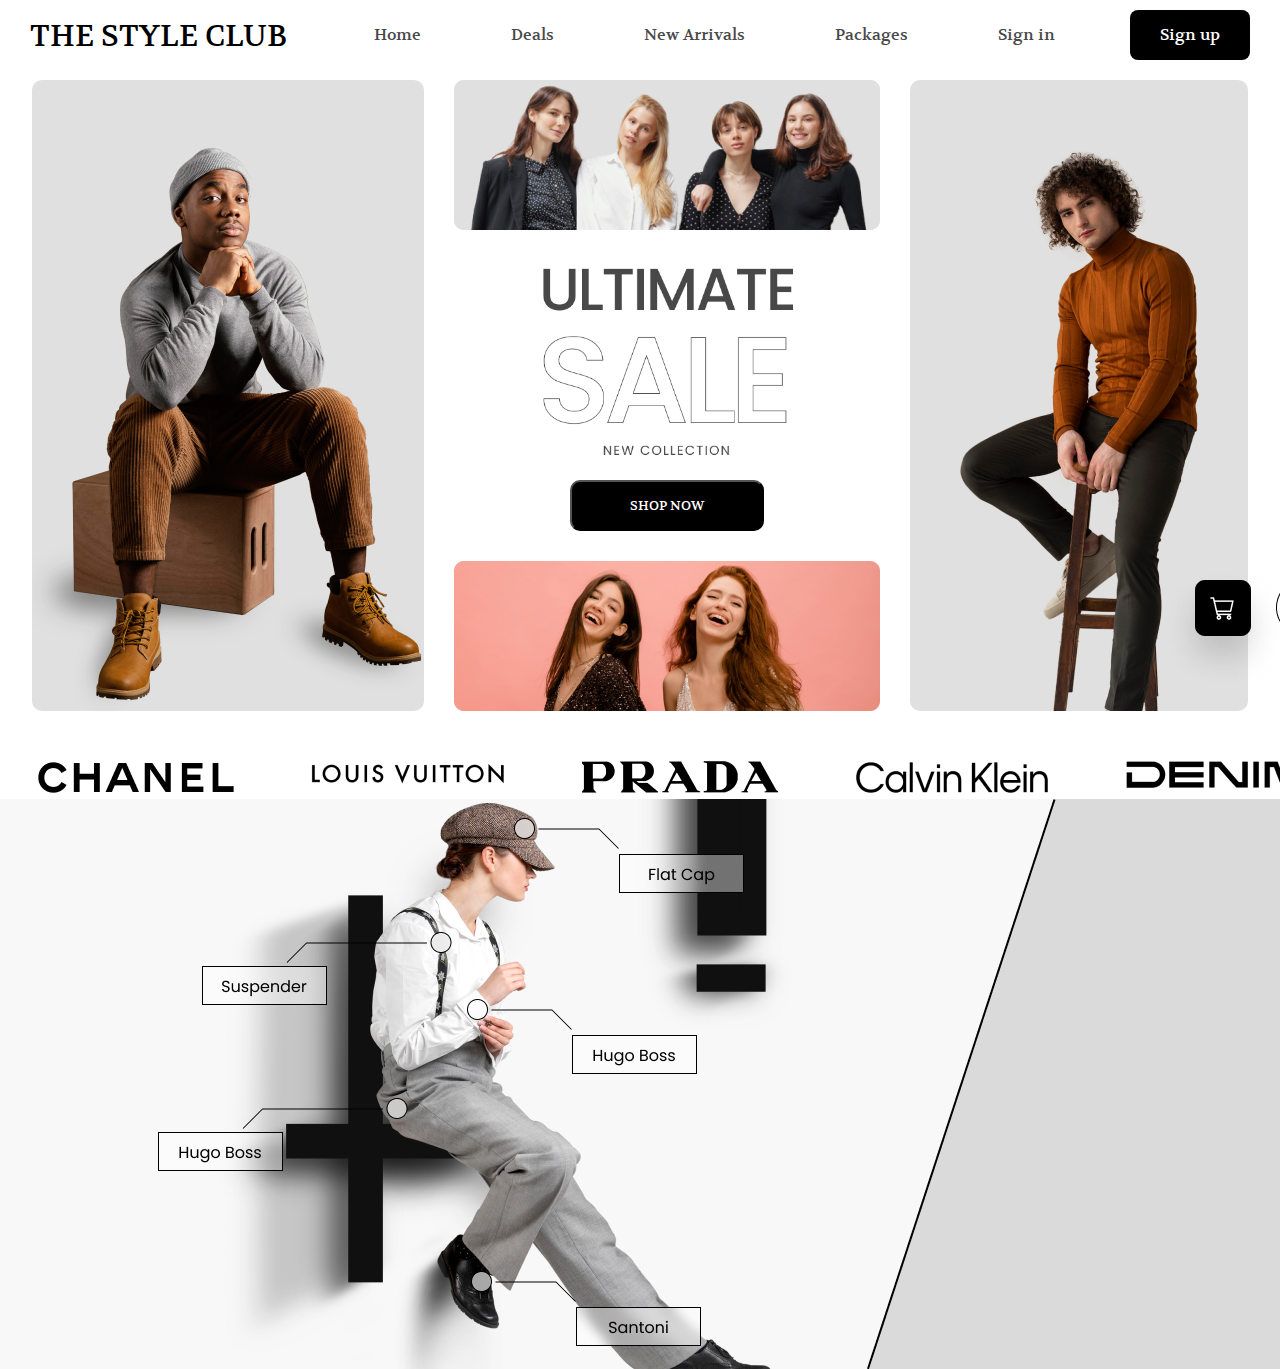
<file: index.html>
<!DOCTYPE html>
<html lang="en">
  <head>
    <meta charset="UTF-8" />
    <meta name="viewport" content="width=device-width, initial-scale=1.0" />
    <title>Document</title>
    <link rel="stylesheet" href="style.css" />
    <link rel="preconnect" href="https://fonts.googleapis.com" />
    <link rel="preconnect" href="https://fonts.gstatic.com" crossorigin />
    <link
      href="https://fonts.googleapis.com/css2?family=Poppins:ital,wght@0,100;0,200;0,300;0,400;0,500;0,600;0,700;0,800;0,900;1,100;1,200;1,300;1,400;1,500;1,600;1,700;1,800;1,900&family=Volkhov:ital,wght@0,400;0,700;1,400;1,700&display=swap"
      rel="stylesheet"
    />
  </head>
  <body>
    <nav>
      <div class="brand-name"><a href="">THE STYLE CLUB</a></div>
      <div>
        <ul>
          <li><a href="">Home</a></li>
          <li><a href="deals.html">Deals</a></li>
          <li><a href="">New Arrivals</a></li>
          <li><a href="">Packages</a></li>
          <li><a href="">Sign in</a></li>
          <li class="signup-nav"><a href="">Sign up</a></li>
        </ul>
      </div>
    </nav>
    <div class="grid">
      <div class="box-cont">
        <div class="box box1"><img src="Assets/box1-img.png" alt="" /></div>
        <div class="box box2"><img src="Assets/box2-img.png" alt="" /></div>
        <div class="box box3">
          <img src="Assets/box3-img.png" alt="" /> <button>SHOP NOW</button>
        </div>
        <div class="box box4"><img src="Assets/box4-img.png" alt="" /></div>
        <div class="box box5"><img src="Assets/box5-img.png" alt="" /></div>
      </div>
    </div>
    <div class="float-btn">
        <div><a href=""><img src="Assets/Cart.png" alt=""></a></div>
        <div><a href=""><img src="Assets/scroll.png" alt=""></a></div>
      </div>
    <div class="brands">
        <ul>
            <li><a href=""><img src="Assets/Chanel.png" alt=""></a></li>
            <li><a href=""><img src="Assets/Louis Vuition.png" alt=""></a></li>
            <li><a href=""><img src="Assets/Prada.png" alt=""></a></li>
            <li><a href=""><img src="Assets/Calvin Klein.png" alt=""></a></li>
            <li><a href=""><img src="Assets/Denim.png" alt=""></a></li>
        </ul>
      </div>
      <div class="Peaky-Blinders"></div>
  </body>
</html>
</file>
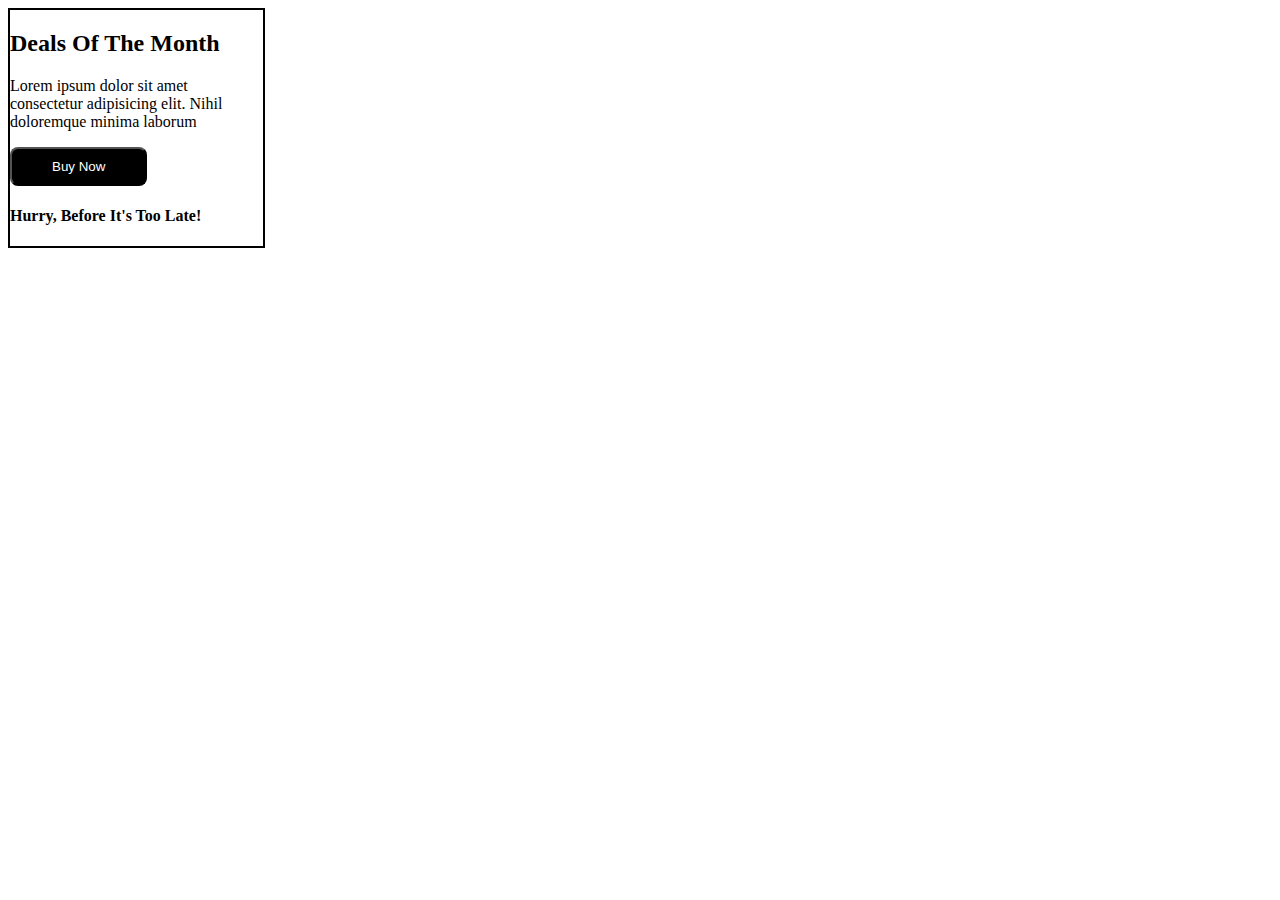
<file: deals.html>
<!DOCTYPE html>
<html lang="en">
<head>
    <meta charset="UTF-8">
    <meta name="viewport" content="width=device-width, initial-scale=1.0">
    <title>Deals</title>
    <link rel="stylesheet" href="deals.css">
</head>
<body>
    <div class="deal-time">
        <h2>Deals Of The Month</h2>
        <p>Lorem ipsum dolor sit amet consectetur adipisicing elit. Nihil doloremque minima laborum</p>
        <button><a href="">Buy Now</a></button>
        <h4>Hurry, Before It's Too Late! </h4>
        
    </div>
</body>
</html>
</file>
<file: style.css>
* {
  margin: 0;
  padding: 0;
  font-family: volkhov;
}

nav {
  display: flex;
  justify-content: space-between;
  align-items: center;
  height: 70px;
  width: 100%;
  position: fixed;
  background-color: white;
}

nav a {
  text-decoration: none;
  color: #484848;
}

nav ul {
  display: flex;
  justify-content: space-around;
  align-items: center;
}

nav ul li {
  list-style: none;
  margin: 30px;
  padding: 15px;
  border-radius: 8px;
}

.brand-name {
  font-size: 30px;
  margin-left: 30px;
}

.brand-name a {
  color: black;
}

.signup-nav {
  background-color: black;
}

.signup-nav a {
  color: white;
  margin-left: 15px;
  margin-right: 15px;
}

.grid {
  display: flex;
  justify-content: center;
  height: px;
  width: 100%;
}

.box-cont {
  height: px;
  width: 95%;
  display: grid;
  grid-template-columns: 1fr 1fr 1fr;
  column-gap: 30px;
  row-gap: 30px;
  margin-top: 80px;
  margin-bottom: 50px;
}

.box {
  background-color: #e0e0e0;
  align-content: center;
  display: flex;
  flex-direction: column;
  justify-content: center;
  align-items: center;
  border-radius: 10px;
}

.box1 {
  grid-column: 1/2;
  grid-row: 1/6;
  display: flex;
  justify-content: end;
}

.box2 {
  grid-column: 2/3;
  grid-row: 1/2;
}

.box3 {
  grid-column: 2/3;
  grid-row: 2/5;
  background-color: white;
}

.box3 button {
  background-color: black;
  color: white;
  width: fit-content;
  padding: 15px 58px 15px 58px;
  border-radius: 10px;
  margin-top: 20px;
  cursor: pointer;
}

.box3 img{
    height: 200px;
}

.box4 {
  grid-column: 2/3;
  grid-row: 5/6;
}
.box5 {
  grid-column: 3/4;
  grid-row: 1/6;
  display: flex;
  justify-content: end;
}

.brands {
  width: 90%;
}

.brands ul {
  display: flex;
}

.brands ul li {
  list-style: none;
  margin-left: 38px;
  margin-right: 38px;
}

.float-btn {
  display: flex;
  justify-content: center;
  position: fixed;
  top: 685px;
  left: 1160px;
}

.float-btn :nth-child(1) {
  position: relative;
  top: -40px;
}

.float-btn :nth-child(2) {
  position: relative;
  top: -26px;
  right: 10px;
}

.Peaky-Blinders{
  height: 570px;
  background-image: url(Assets/Peaky\ Blinders.png);
}
</file>
<file: deals.css>
.deal-time{
    border: 2px solid;
    width: 20%;
}

.deal-time button{
    background-color: black;
    border-radius: 8px;
    padding: 10px 40px 10px 40px;
}

.deal-time a{
    color: white;
    text-decoration: none;
}
</file>
